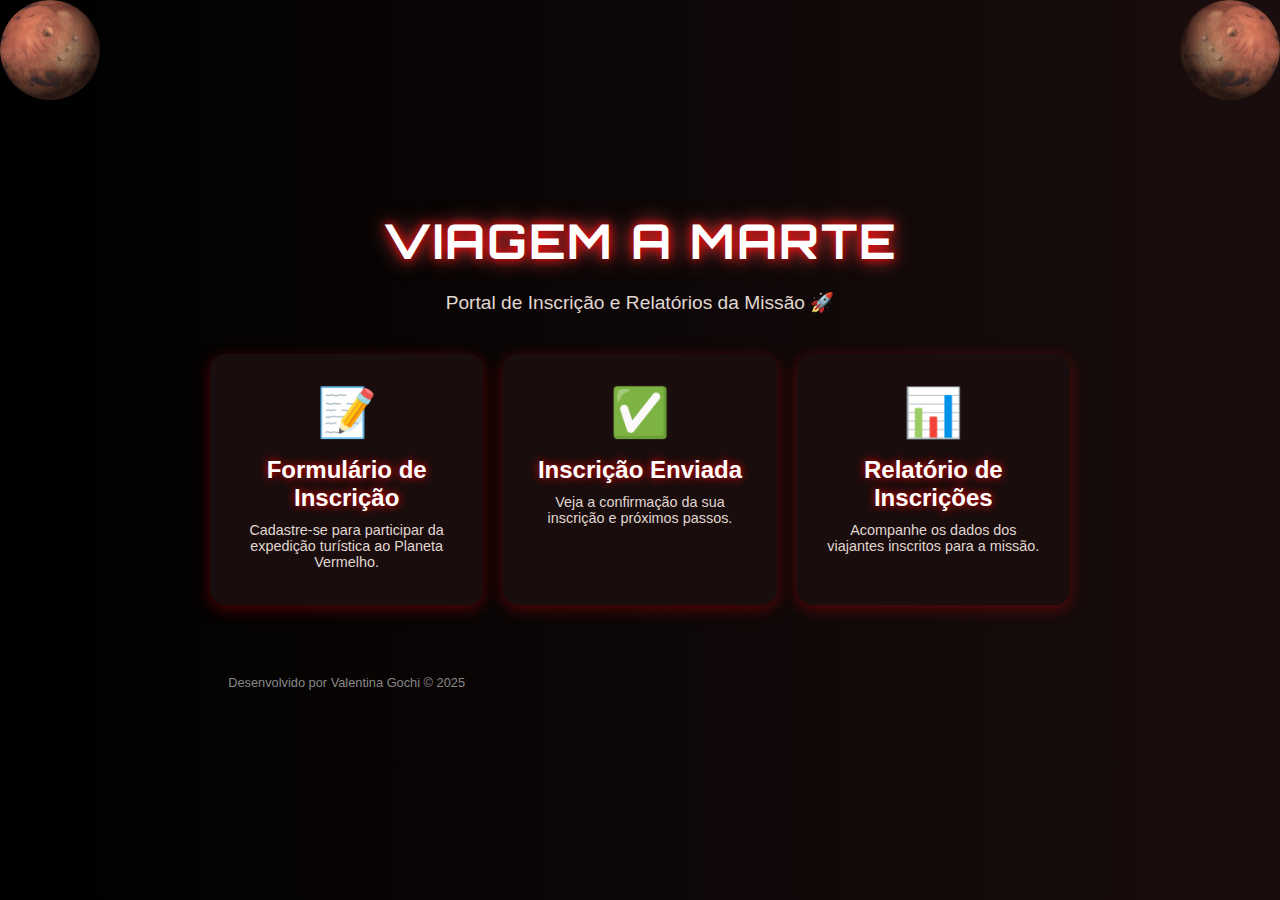
<file: index.html>
<!DOCTYPE html>
<html lang="pt-br">
<head>
  <meta charset="UTF-8">
  <meta name="viewport" content="width=device-width, initial-scale=1.0">
  <title>Portal - Viagem Turística a Marte</title>
  <link rel="stylesheet" href="style.css">
</head>
<body>
  <div class="portal-container">
    <div class="header-logo">
      <h1>Viagem a Marte</h1>
      <p>Portal de Inscrição e Relatórios da Missão 🚀</p>
    </div>

    <div class="menu-grid">
      <a href="formulario.html" class="menu-item">
        <div class="icone">📝</div>
        <div class="titulo-card">Formulário de Inscrição</div>
        <div class="desc-card">Cadastre-se para participar da expedição turística ao Planeta Vermelho.</div>
      </a>

      <a href="enviado.html" class="menu-item">
        <div class="icone">✅</div>
        <div class="titulo-card">Inscrição Enviada</div>
        <div class="desc-card">Veja a confirmação da sua inscrição e próximos passos.</div>
      </a>

      <a href="relatorio.html" class="menu-item">
        <div class="icone">📊</div>
        <div class="titulo-card">Relatório de Inscrições</div>
        <div class="desc-card">Acompanhe os dados dos viajantes inscritos para a missão.</div>
      </a>
 <img src="./img/mars.gif" alt="marte" class="gif-canto topo-esquerda">

<img src="./img/mars.gif" alt="marte" class="gif-canto topo-direita">
    <footer>
      Desenvolvido por Valentina Gochi &copy; 2025
    </footer>
  </div>
</body>
</html>
</file>
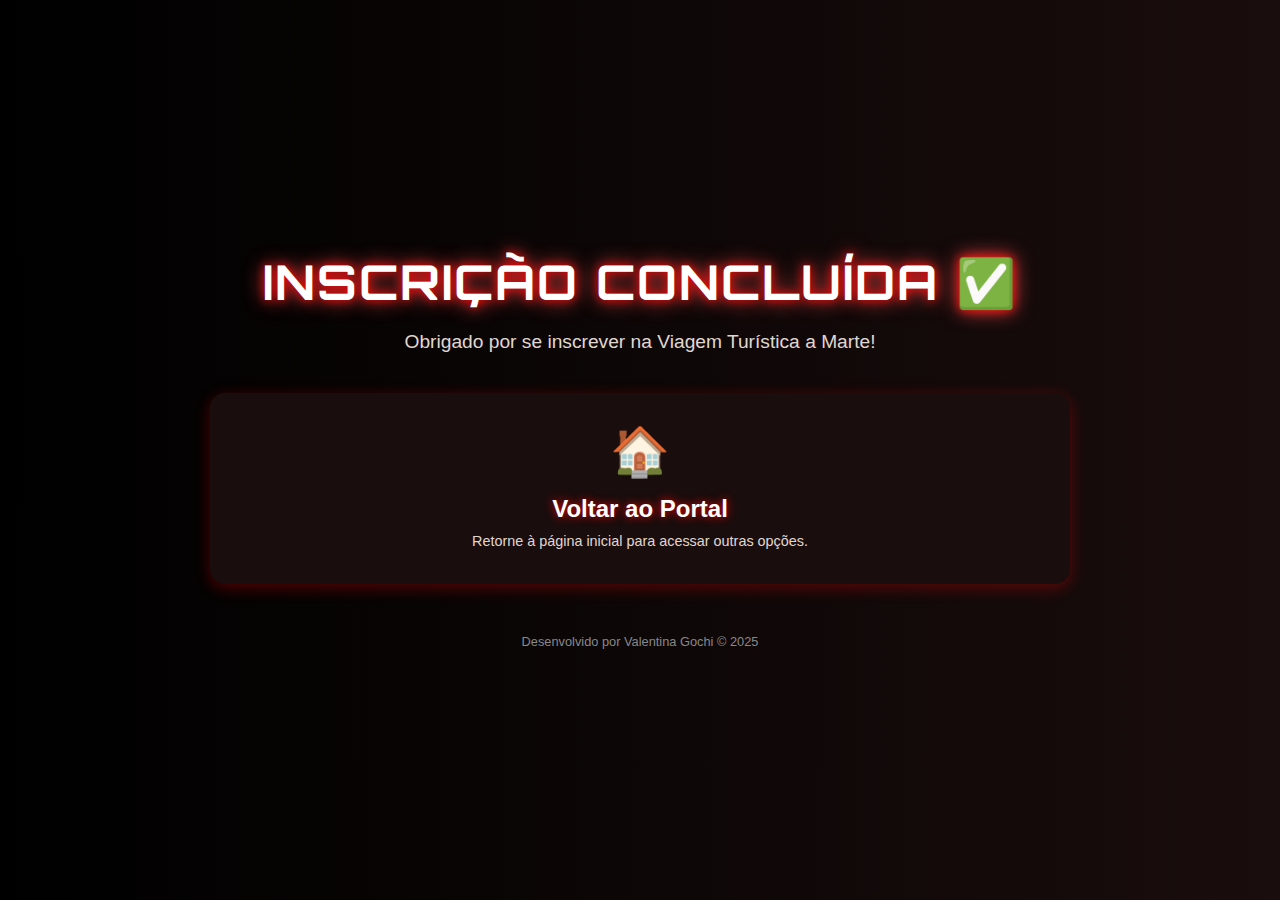
<file: enviado.html>
<!DOCTYPE html>
<html lang="pt-br">
<head>
  <meta charset="UTF-8">
  <meta name="viewport" content="width=device-width, initial-scale=1.0">
  <title>Inscrição Enviada</title>
  <link rel="stylesheet" href="style.css">
</head>
<body>
  <div class="portal-container">
    <div class="header-logo">
      <h1>Inscrição Concluída ✅</h1>
      <p>Obrigado por se inscrever na Viagem Turística a Marte!</p>
    </div>

    <div class="menu-grid">
      <a href="index.html" class="menu-item">
        <div class="icone">🏠</div>
        <div class="titulo-card">Voltar ao Portal</div>
        <div class="desc-card">Retorne à página inicial para acessar outras opções.</div>
      </a>
    </div>

    <footer>
      Desenvolvido por Valentina Gochi &copy; 2025
    </footer>
  </div>
</body>
</html>
</file>
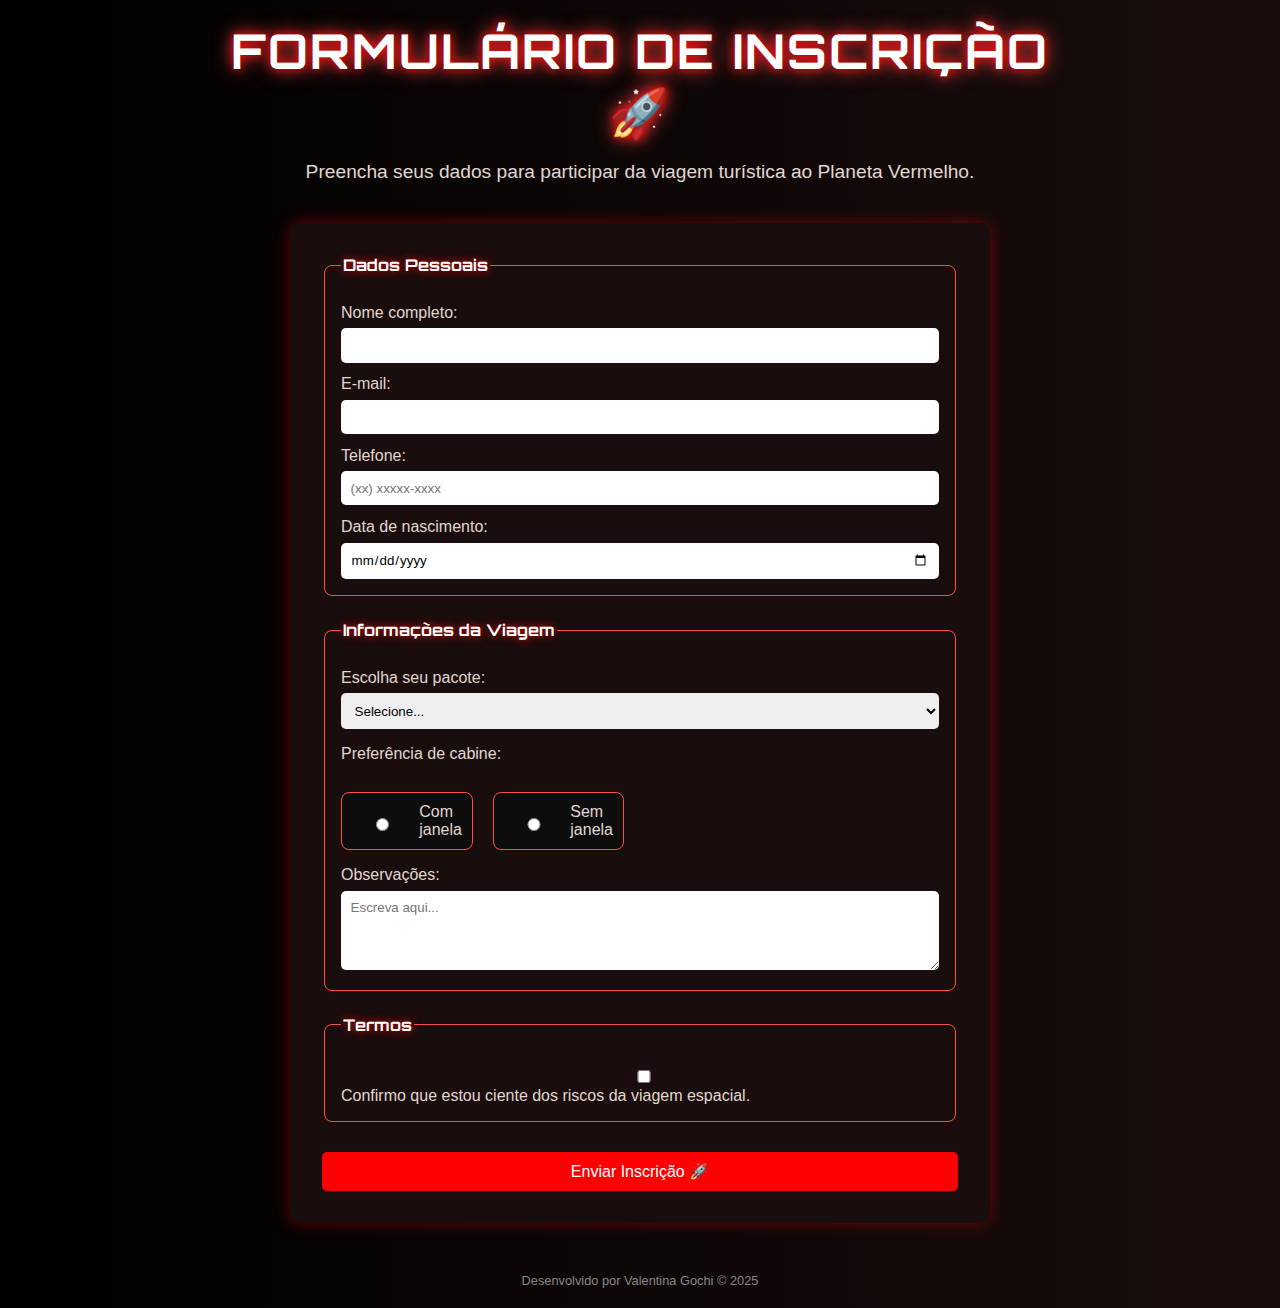
<file: formulario.html>
<!DOCTYPE html>
<html lang="pt-br">
<head>
  <meta charset="UTF-8">
  <meta name="viewport" content="width=device-width, initial-scale=1.0">
  <title>Formulário de Inscrição - Viagem a Marte</title>
  <link rel="stylesheet" href="style.css">
</head>
<body>
  <div class="portal-container">
    <div class="header-logo">
      <h1>Formulário de Inscrição 🚀</h1>
      <p>Preencha seus dados para participar da viagem turística ao Planeta Vermelho.</p>
    </div>

    <form action="enviado.html" method="get" class="formulario">
      <fieldset>
        <legend>Dados Pessoais</legend>
        <label for="nome">Nome completo:</label>
        <input type="text" id="nome" name="nome" required>

        <label for="email">E-mail:</label>
        <input type="email" id="email" name="email" required>

        <label for="telefone">Telefone:</label>
        <input type="tel" id="telefone" name="telefone" placeholder="(xx) xxxxx-xxxx" required>

        <label for="nascimento">Data de nascimento:</label>
        <input type="date" id="nascimento" name="nascimento" required>
      </fieldset>

      <fieldset>
        <legend>Informações da Viagem</legend>
        <label for="pacote">Escolha seu pacote:</label>
        <select id="pacote" name="pacote" required>
          <option value="">Selecione...</option>
          <option value="explorador">Explorador - 7 dias</option>
          <option value="cientista">Cientista - 14 dias</option>
          <option value="luxo">Luxo - 30 dias</option>
        </select>

        <p>Preferência de cabine:</p>
        <div class="radio-group">
          <label>
            <input type="radio" name="cabine" value="janela" required>
            Com janela
          </label>
          <label>
            <input type="radio" name="cabine" value="semjanela">
            Sem janela
          </label>
        </div>

        <label for="observacoes">Observações:</label>
        <textarea id="observacoes" name="observacoes" rows="4" placeholder="Escreva aqui..."></textarea>
      </fieldset>

      <fieldset>
        <legend>Termos</legend>
        <label>
          <input type="checkbox" name="aceite" required>
          Confirmo que estou ciente dos riscos da viagem espacial.
        </label>
      </fieldset>

      <button type="submit">Enviar Inscrição 🚀</button>
    </form>

    <footer>
      Desenvolvido por Valentina Gochi &copy; 2025
    </footer>
  </div>
</body>
</html>
</file>
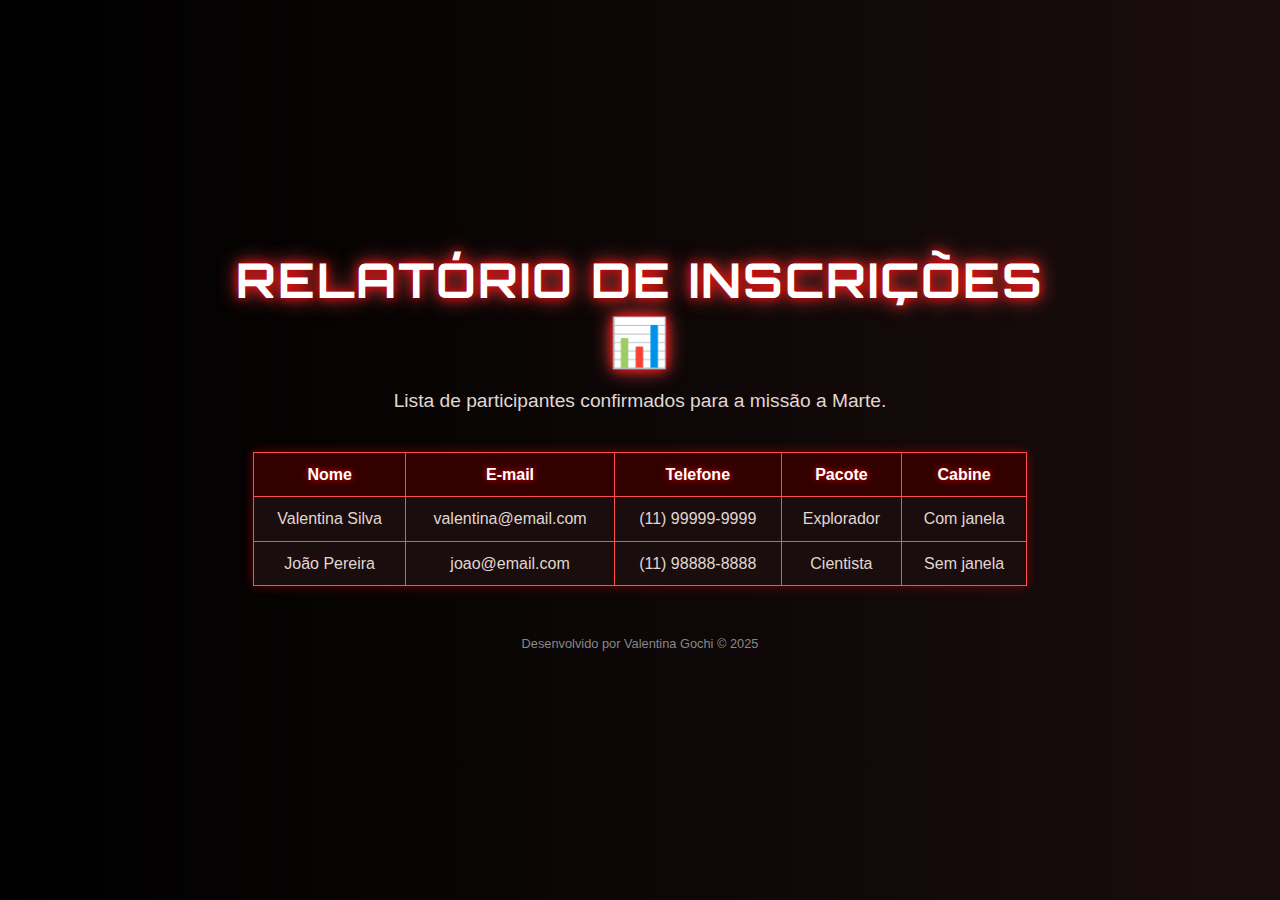
<file: relatorio.html>
<!DOCTYPE html>
<html lang="pt-br">
<head>
  <meta charset="UTF-8">
  <meta name="viewport" content="width=device-width, initial-scale=1.0">
  <title>Relatório de Inscrições</title>
  <link rel="stylesheet" href="style.css">
</head>
<body>
  <div class="portal-container">
    <div class="header-logo">
      <h1>Relatório de Inscrições 📊</h1>
      <p>Lista de participantes confirmados para a missão a Marte.</p>
    </div>

    <table>
      <thead>
        <tr>
          <th>Nome</th>
          <th>E-mail</th>
          <th>Telefone</th>
          <th>Pacote</th>
          <th>Cabine</th>
        </tr>
      </thead>
      <tbody>
        <tr>
          <td>Valentina Silva</td>
          <td>valentina@email.com</td>
          <td>(11) 99999-9999</td>
          <td>Explorador</td>
          <td>Com janela</td>
        </tr>
        <tr>
          <td>João Pereira</td>
          <td>joao@email.com</td>
          <td>(11) 98888-8888</td>
          <td>Cientista</td>
          <td>Sem janela</td>
        </tr>
      </tbody>
    </table>

    <footer>
      Desenvolvido por Valentina Gochi &copy; 2025
    </footer>
  </div>
</body>
</html>
</file>
<file: style.css>
@import url('https://fonts.googleapis.com/css2?family=Orbitron:wght@500;700&display=swap');

* {
  box-sizing: border-box;
  font-family: 'Segoe UI', Tahoma, Geneva, Verdana, sans-serif;
}

body {
  background: linear-gradient(to right, #000000, #1a0d0d); /* Preto com tom amarronzado */
  margin: 0;
  padding: 0;
  display: flex;
  justify-content: center;
  align-items: center;
  min-height: 100vh;
  color: #e0d7d1; /* tom claro para texto */
}

.portal-container {
  width: 100%;
  max-width: 900px;
  text-align: center;
  padding: 20px;
}

.header-logo {
  margin-bottom: 40px;
}

.header-logo h1 {
  font-family: 'Orbitron', sans-serif; /* Fonte futurista */
  color: #ffffff; /* Branco brilhante */
  text-shadow: 0 0 10px #ff0000, 0 0 20px #ff4d4d; /* efeito neon vermelho */
  font-size: 3em;
  margin: 0;
  text-transform: uppercase;
  letter-spacing: 2px;
}

.header-logo p {
  color: #e0d7d1;
  font-size: 1.2em;
}

.menu-grid {
  display: grid;
  grid-template-columns: repeat(auto-fit, minmax(250px, 1fr));
  gap: 20px;
}

.menu-item {
  background: #1a0d0d; /* marrom escuro */
  padding: 30px;
  border-radius: 15px;
  box-shadow: 0 4px 15px rgba(255,0,0,0.3);
  transition: transform 0.3s, box-shadow 0.3s;
  text-decoration: none;
  color: #e0d7d1;
  border-bottom: 5px solid transparent;
  display: flex;
  flex-direction: column;
  align-items: center;
}

.menu-item:hover {
  transform: translateY(-5px);
  box-shadow: 0 10px 20px rgba(255,0,0,0.6);
  border-bottom: 5px solid #ff0000;
}

.icone {
  font-size: 3em;
  margin-bottom: 15px;
  color: #ff4d4d;
}

.titulo-card {
  font-size: 1.5em;
  font-weight: bold;
  margin-bottom: 10px;
  color: #ffffff;
  text-shadow: 0 0 8px #ff0000;
}

.desc-card {
  color: #e0d7d1;
  font-size: 0.9em;
}

form.formulario {
  max-width: 700px;
  margin: 2rem auto;
  padding: 2rem;
  background-color: #1a0d0d;
  border-radius: 10px;
  box-shadow: 0 0 15px rgba(255,0,0,0.4);
  text-align: left;
}

fieldset {
  border: 1px solid #ff4d4d;
  margin-bottom: 1.5rem;
  padding: 1rem;
  border-radius: 8px;
}

legend {
  color: #ffffff;
  font-family: 'Orbitron', sans-serif;
  text-shadow: 0 0 8px #ff0000;
  font-weight: bold;
}

label {
  display: block;
  margin-top: 0.8rem;
}

input, select, textarea, button {
  width: 100%;
  padding: 0.6rem;
  margin-top: 0.4rem;
  border-radius: 5px;
  border: none;
}

.radio-group {
  display: flex;
  gap: 20px;
  margin-top: 0.5rem;
  margin-bottom: 1rem;
}

.radio-group label {
  display: flex;
  align-items: center;
  gap: 8px;
  background-color: #0d0d0d;
  padding: 10px;
  border-radius: 8px;
  border: 1px solid #ff4d4d;
  cursor: pointer;
  transition: background-color 0.3s;
}

.radio-group label:hover {
  background-color: #330000;
}

button {
  background-color: #ff0000;
  color: #fff;
  font-size: 1rem;
  cursor: pointer;
  transition: 0.3s;
}

button:hover {
  background-color: #b30000;
  color: #fff;
}

table {
  width: 90%;
  margin: 2rem auto;
  border-collapse: collapse;
  background-color: #1a0d0d;
  color: #e0d7d1;
  box-shadow: 0 0 10px rgba(255,0,0,0.4);
}

th, td {
  border: 1px solid #ff4d4d;
  padding: 0.8rem;
  text-align: center;
}

th {
  background-color: #330000;
  color: #ffffff;
  text-shadow: 0 0 6px #ff0000;
}

footer {
  margin-top: 50px;
  color: #888;
  font-size: 0.8em;
}

.gif-canto {
  position: fixed;
  top: 0;
  width: 100px;
  z-index: 999;
  animation: flutuar 3s ease-in-out infinite;
}

/* Canto esquerdo */
.topo-esquerda {
  left: 0;
}

/* Canto direito */
.topo-direita {
  right: 0;
  transform: scaleX(-1); /* espelha horizontalmente */
}

/* Animação suave */
@keyframes flutuar {
  0% { transform: translateY(0); }
  50% { transform: translateY(10px); }
  100% { transform: translateY(0); }
}
</file>
